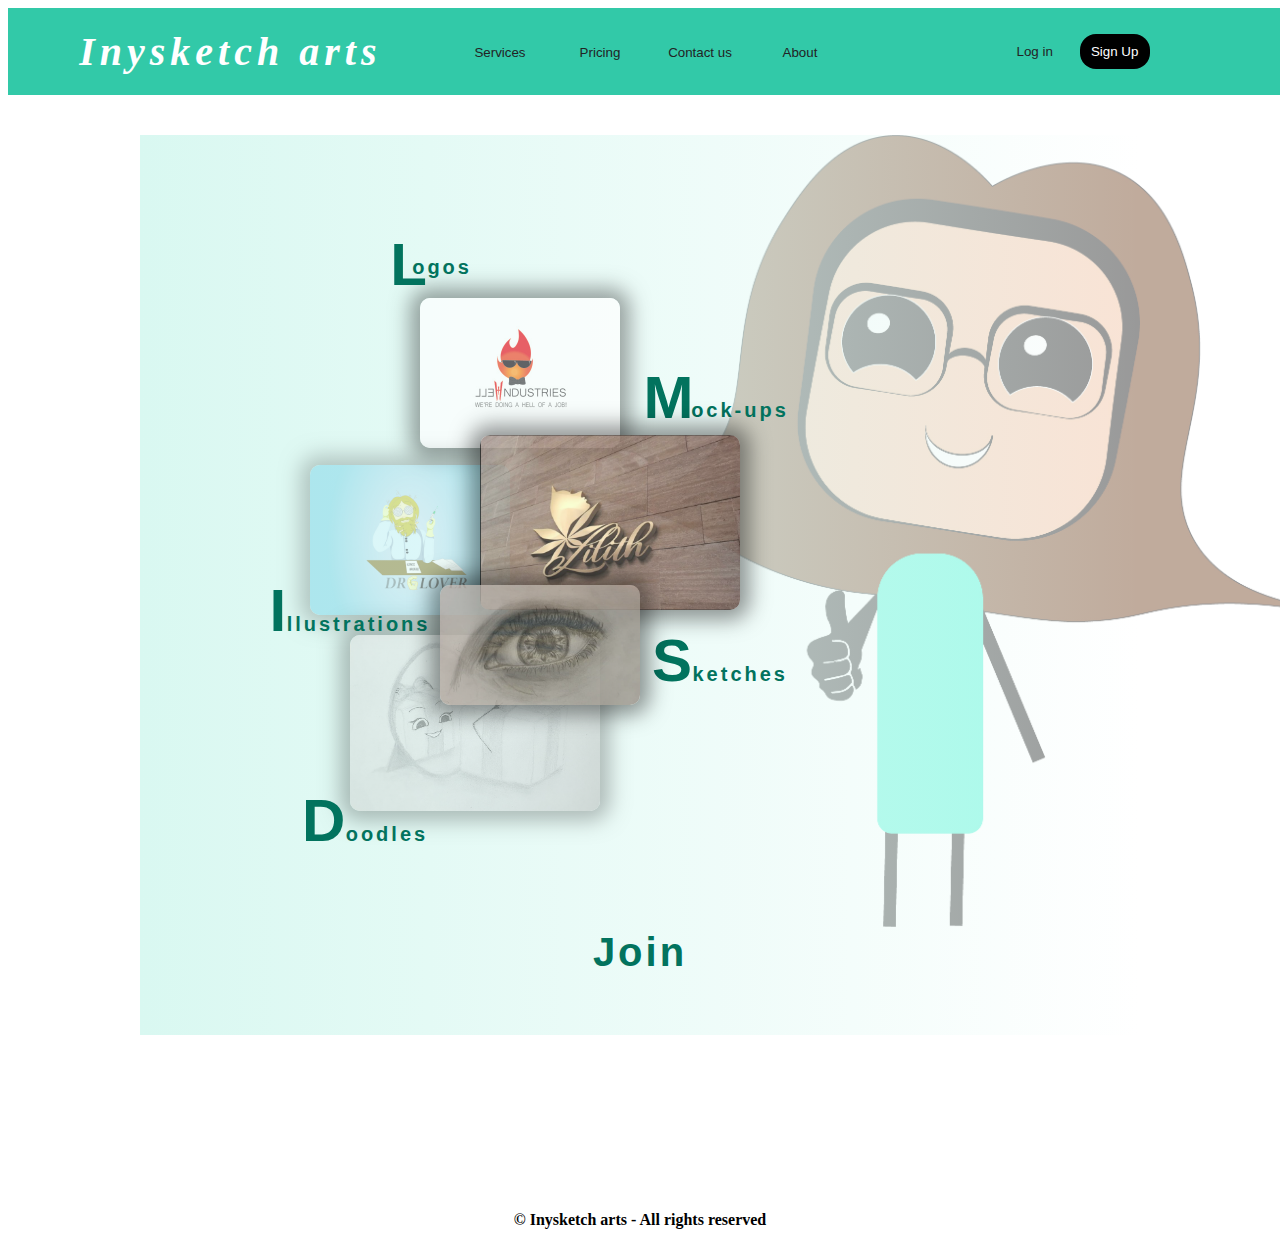
<file: index.html>
<!DOCTYPE html>
<html lang="en">

<head>
	<meta charset="UTF-8" />
	<meta name="viewport" content="width=device-width, initial-scale=1.0" />
	<link rel="stylesheet" href="style.css" />
	<title>Landing Page</title>
</head>

<body>
	<!-- What's the main focus? Is it for a book, an album, a mobile app, a SaaS product? 
		Consider important landing page elements (Headlines, call-to-action buttons, typography, clarity, etc.) -->

	<header class="grid-container">

		<div class="col-1">
			<h1><em>Inysketch arts</em></h1>
		</div>
		<div class="col-2">
			<div class="banner-buttons">
				<a href="./index.html"><button class="banner-button">Services</button></a>
				<a href="./index.html"><button class="banner-button">Pricing</button></a>
				<a href="./index.html"><button class="banner-button">Contact us</button></a>
				<a href="./index.html"><button class="banner-button">About</button></a>
			</div>
		</div>
		<div class="col-3">
			<div class="login-buttons">
				<a href="./sign-in.html"><button class="login-button1">Log in</button></a>
				<a href="./sign-in.html"><button class="login-button2">Sign Up</button></a>
			</div>
		</div>
	</header>


	<main>
		<div class="body-container">
			<div class="left-container">
				<a href="https://dribbble.com/shots/15835202-App-Logo-for-Hell-Industries">
					<div class="logos">
						<div class="img1">
							<img src="./images/logo.png" alt="Logos">
						</div>
						<div class="text1">
							<span class="first-letter1">L</span>
							<span class="word-letters1">ogos</span>
						</div>
					</div>
				</a>
				<a href="https://dribbble.com/shots/15941588-Twin-posters-mockup-for-Lilith-contest">
					<div class="mock">
						<div class="img2">
							<img src="./images/mock.PNG" alt="Mock-ups">
						</div>
						<div class="text2">
							<span class="first-letter2">M</span>
							<span class="word-letters2">ock-ups</span>
						</div>
					</div>
				</a>
				<a href="https://dribbble.com/shots/15834971-Dr-Glover-logo">
					<div class="illus">
						<div class="img3">
							<img src="./images/illus.jpg" alt="Illustrations">
						</div>
						<div class="text3">
							<span class="first-letter3">I</span>
							<span class="word-letters3">llustrations</span>
						</div>
					</div>
				</a>
				<a href="https://dribbble.com/shots/15952507-Pampering-gift-illustration">
					<div class="doodles">
						<div class="img4">
							<img src="./images/sketch.PNG" alt="Doodles">
						</div>
						<div class="text4">
							<span class="first-letter4">D</span>
							<span class="word-letters4">oodles</span>
						</div>
					</div>
				</a>
				<a href="https://www.instagram.com/p/CHx__KdhUbE/">
					<div class="sketch">
						<div class="img5">
							<img src="./images/sketch2.PNG" alt="Sketches">
						</div>
						<div class="text5">
							<span class="first-letter5">S</span>
							<span class="word-letters5">ketches</span>
						</div>
					</div>
				</a>
			</div>
			<div class="right-container">
				<a href="./index.html">
					<div class="sketch2">
						<div class="img6">
							<img src="./images/ok.jpg" alt="join">
						</div>
					</div>
				</a>
			</div>
			<div class="text6">
				<a href="./sign-in.html">
				<button class="join">Join</button>
				</a>
			</div>
		</div>
	</main>
	<footer>
		<p>© Inysketch arts - All rights reserved</p>
	</footer>
</body>

</html>
</file>
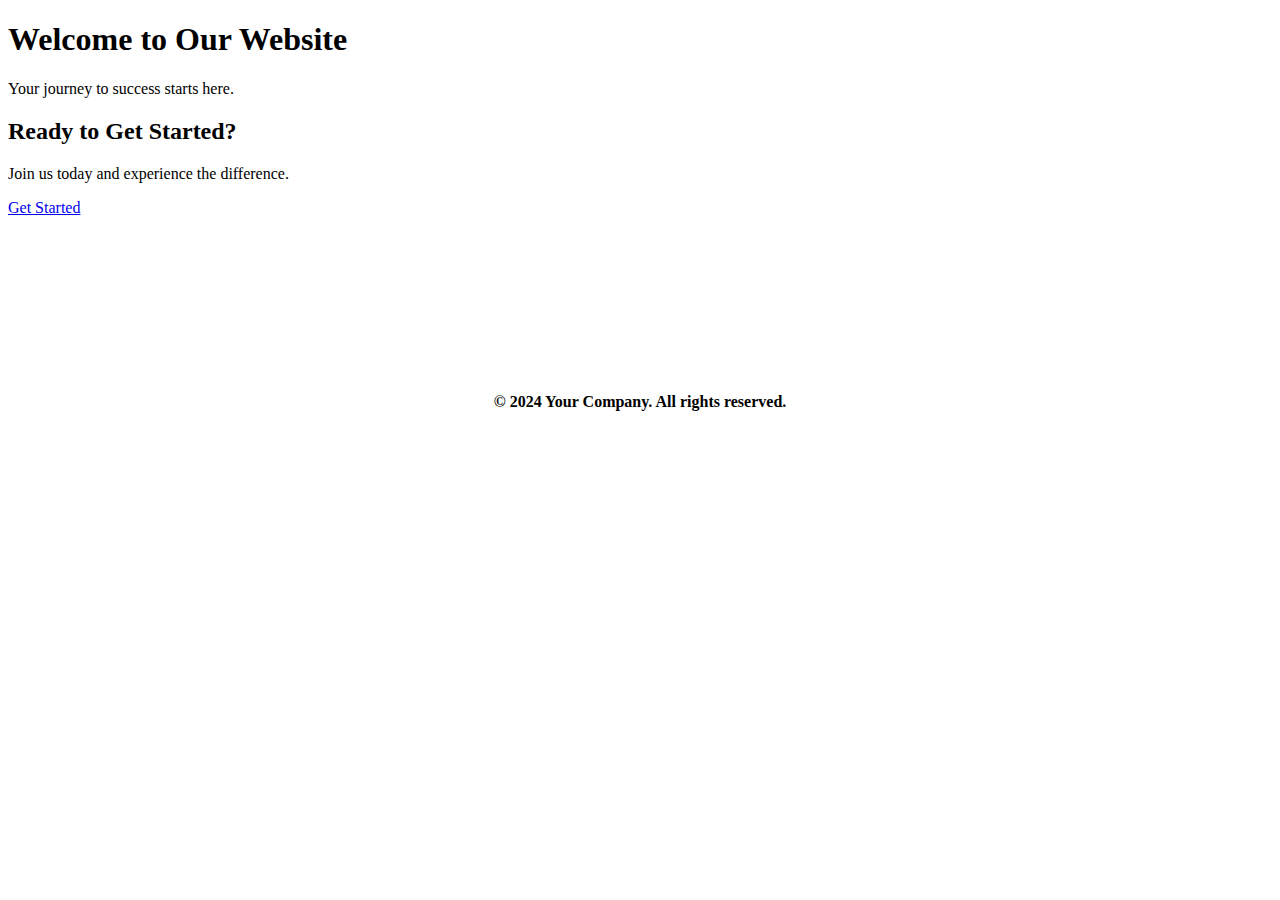
<file: index-chatgpt.html>
<!-- /* CHATGPT  */ -->

<!DOCTYPE html>
<html lang="en">

<head>
	<meta charset="UTF-8" />
	<meta name="viewport" content="width=device-width, initial-scale=1.0" />
	<title>Landing Page</title>
	<link rel="stylesheet" href="style.css" />
</head>

<body>
	<header>
		<div class="container">
			<h1>Welcome to Our Website</h1>
			<p>Your journey to success starts here.</p>
		</div>
	</header>

	<main>
		<div class="container">
			<section class="cta">
				<h2>Ready to Get Started?</h2>
				<p>Join us today and experience the difference.</p>
				<a href="#" class="cta-button">Get Started</a>
			</section>
		</div>
	</main>

	<footer>
		<div class="container">
			<p>&copy; 2024 Your Company. All rights reserved.</p>
		</div>
	</footer>
</body>

</html>

<!-- Explanation:
HTML Structure:

The <header> contains the main title and a subtitle.
The <main> section has a call-to-action (CTA) with a heading, a brief description, and a button.
The <footer> provides copyright information.
CSS Styling:

Basic styling is applied to reset margins and paddings.
The header, main, and footer sections are styled with colors, padding, and text alignment.
The CTA section has a background color, box shadow, and rounded corners to make it stand out.
Responsive design adjustments are made for smaller screens using media queries.

	<!-- Your HTML code defines a header section with a grid layout. Here’s a quick analysis and some tips for improving or troubleshooting:

		### HTML Structure
		
		```html -->
	<!-- <header class="grid-container" id="grad1">
			<div class="row">
				<div class="col-1">
					<h1><em>Inysketch arts</em></h1>
				</div>
				<div class="col-2">
					<div class="banner-buttons">
						<button class="banner-button">Services</button>
						<button class="banner-button">Pricing</button>
						<button class="banner-button">Contact us</button>
						<button class="banner-button">About</button>
					</div>
				</div>
				<div class="col-3">
					<div class="login-buttons">
						<button class="login-button1">Log in</button>
						<button class="login-button2">Sign Up</button>
					</div>
				</div>
			</div>
		</header> -->
	<!-- ```
		
		### Considerations and Suggestions
		
		1. **CSS Grid/Flexbox:**
		   - If you are using classes like `col-1`, `col-2`, and `col-3`, consider using CSS Grid or Flexbox for layout. Ensure that your CSS styles for `.grid-container`, `.row`, and column classes are set up correctly to achieve the desired layout.
		
		2. **Clearfix for Floats:**
		   - If you are using floats in your CSS for `.row` or columns, make sure to apply a clearfix technique as previously explained to handle the floating elements properly. This will prevent layout issues with your header.
		
		3. **Accessibility:**
		   - Ensure that your buttons are accessible. You might want to add `aria-label` attributes or use more descriptive button texts if needed, depending on your site's needs.
		
		4. **Styling:**
		   - Make sure that you have appropriate CSS to style the `.grid-container`, `.row`, `.col-1`, `.col-2`, `.col-3`, `.banner-buttons`, `.banner-button`, `.login-buttons`, `.login-button1`, and `.login-button2` classes. This will ensure that your layout and buttons appear as intended.
		
		5. **Responsive Design:**
		   - Test your layout on different screen sizes to ensure it is responsive. You might need media queries in your CSS to adjust the layout for mobile devices.
		
		### Example CSS (Using Flexbox)
		Here’s an example of how you might style your layout using Flexbox:
		
		```css
		.grid-container {
			display: flex;
			justify-content: space-between;
			align-items: center;
			background: linear-gradient(to right, #ff7e5f, #feb47b); /* Example gradient */
			padding: 10px;
		}
		
		.row {
			display: flex;
			width: 100%;
			justify-content: space-between;
		}
		
		.col-1, .col-2, .col-3 {
			flex: 1;
			padding: 0 10px;
		}
		
		.banner-buttons, .login-buttons {
			display: flex;
			gap: 10px; /* Space between buttons */
		}
		
		.banner-button, .login-button1, .login-button2 {
			padding: 10px 20px;
			border: none;
			border-radius: 5px;
			cursor: pointer;
		}
		
		.banner-button {
			background-color: #007bff;
			color: #fff;
		}
		
		.login-button1 {
			background-color: #28a745;
			color: #fff;
		}
		
		.login-button2 {
			background-color: #dc3545;
			color: #fff;
		}
		```
		
		### Final Notes
		- Ensure your HTML and CSS are correctly linked.
		- Validate your HTML and CSS with tools like the W3C Validator to catch any errors.
		- Test the layout in various browsers to ensure cross-browser compatibility.
		
		If you have specific issues or errors you’re encountering, let me know, and I can provide more targeted assistance! -->
</file>
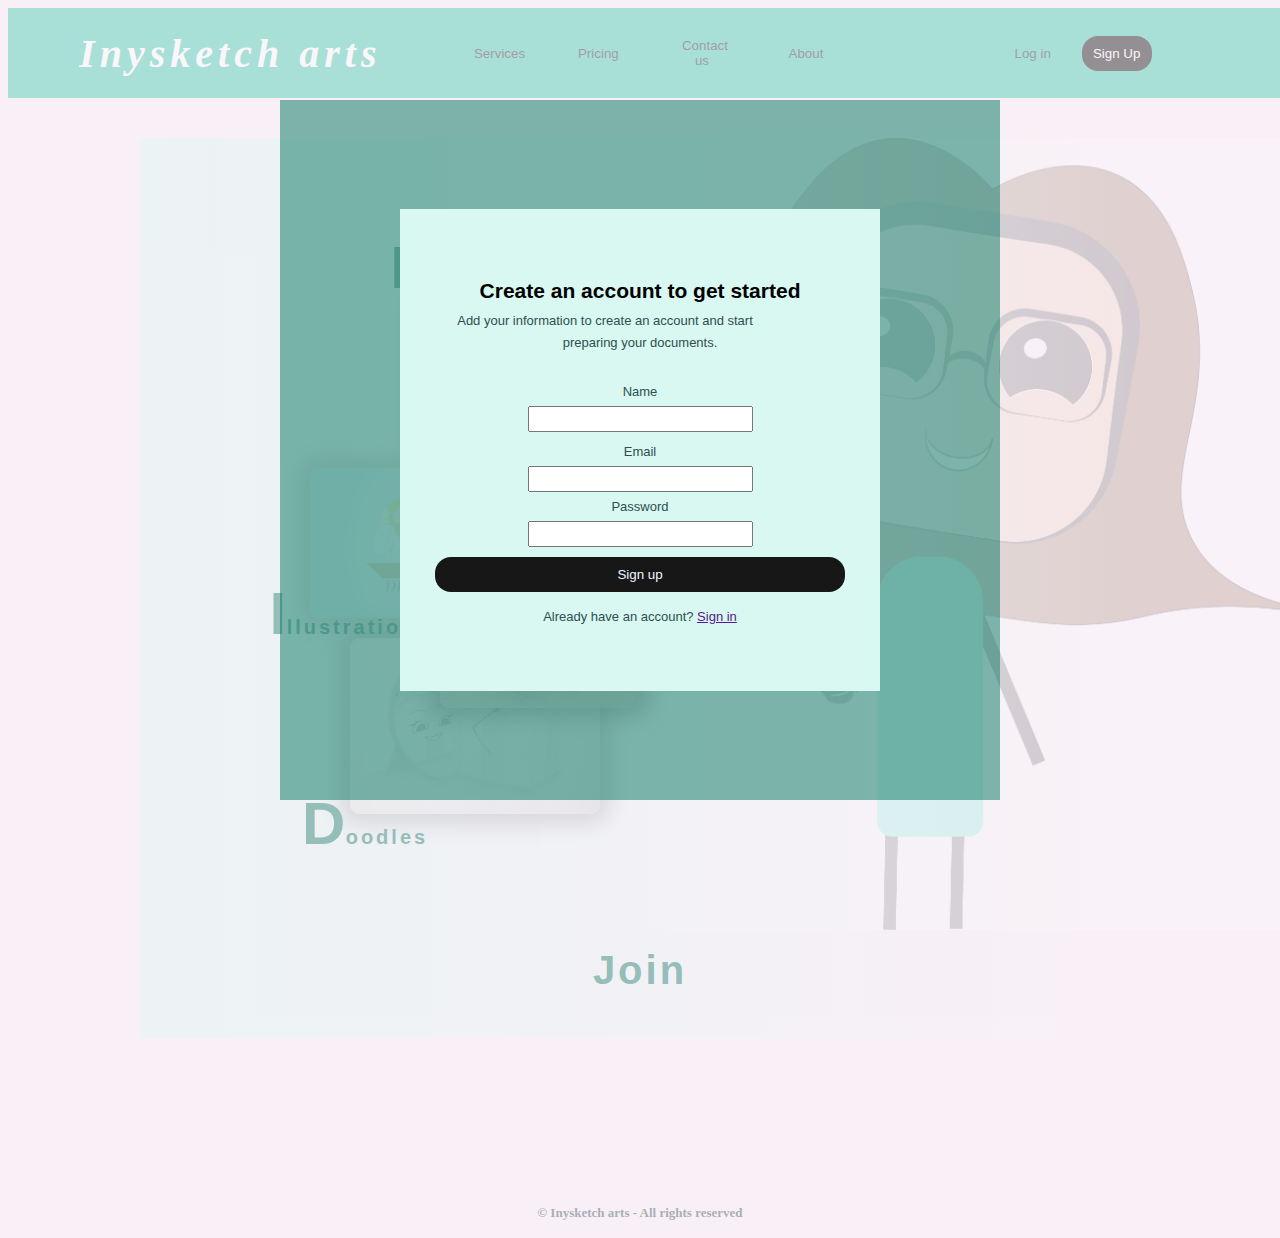
<file: sign-in.html>
<!DOCTYPE html>
<html lang="en">

<head>
    <meta charset="UTF-8" />
    <meta name="viewport" content="width=device-width, initial-scale=1.0" />
    <title>Document</title>
    <link rel="stylesheet" href="style-sign-in.css" />
</head>

<body>
<div class="landing-page">
    <header class="grid-container">

        <div class="col-1">
            <h1><em>Inysketch arts</em></h1>
        </div>
        <div class="col-2">
            <div class="banner-buttons">
                <a href="./index.html"><button class="banner-button">Services</button></a>
				<a href="./index.html"><button class="banner-button">Pricing</button></a>
				<a href="./index.html"><button class="banner-button">Contact us</button></a>
				<a href="./index.html"><button class="banner-button">About</button></a>
            </div>
        </div>
        <div class="col-3">
            <div class="login-buttons">
                <button class="login-button1">Log in</button>
                <button class="login-button2">Sign Up</button>
            </div>
        </div>
    </header>


    <main>
        <div class="body-container">
            <div class="left-container">
                <a href="./index.html">
                    <div class="logos">
                        <div class="img1">
                            <img src="./images/logo.png" alt="Logos">
                        </div>
                        <div class="text1">
                            <span class="first-letter1">L</span>
                            <span class="word-letters1">ogos</span>
                        </div>
                    </div>
                </a>
                <a href="./index.html">
                    <div class="mock">
                        <div class="img2">
                            <img src="./images/mock.PNG" alt="Mock-ups">
                        </div>
                        <div class="text2">
                            <span class="first-letter2">M</span>
                            <span class="word-letters2">ock-ups</span>
                        </div>
                    </div>
                </a>
                <a href="./index.html">
                    <div class="illus">
                        <div class="img3">
                            <img src="./images/illus.jpg" alt="Illustrations">
                        </div>
                        <div class="text3">
                            <span class="first-letter3">I</span>
                            <span class="word-letters3">llustrations</span>
                        </div>
                    </div>
                </a>
                <a href="./index.html">
                    <div class="doodles">
                        <div class="img4">
                            <img src="./images/sketch.PNG" alt="Doodles">
                        </div>
                        <div class="text4">
                            <span class="first-letter4">D</span>
                            <span class="word-letters4">oodles</span>
                        </div>
                    </div>
                </a>
                <a href="./index.html">
                    <div class="sketch">
                        <div class="img5">
                            <img src="./images/sketch2.PNG" alt="Sketches">
                        </div>
                        <div class="text5">
                            <span class="first-letter5">S</span>
                            <span class="word-letters5">ketches</span>
                        </div>
                    </div>
                </a>
            </div>
            <div class="right-container">
                <a href="./index.html">
                    <div class="sketch2">
                        <div class="img6">
                            <img src="./images/ok.jpg" alt="join">
                        </div>
                    </div>
                </a>
            </div>
            <div class="text6">
                <a href="./sign-in.html">
                    <button class="join">Join</button>
                </a>
            </div>
        </div>
    </main>
    <footer>
        <p>© Inysketch arts - All rights reserved</p>
    </footer>
</div>

</html>

<div class="container">
    <div class="inside-box">
        <div class="title">
            <h2>Create an account to get started</h2>
            <p class="title-p">
                Add your information to create an account and start
            </p>
            <p>preparing your documents.</p>
        </div>
        <div class="form">
            <div class="name">
                <p>Name</p>
                <input type="text" size="25" />
                <label for="Name"></label>
            </div>
            <div class="email">
                <p>Email</p>
                <input type="email" size="25" />
                <label for="Email"></label>
            </div>
            <div>
                <p>Password</p>
                <input type="password" size="25" />
                <label for="password"></label>
            </div>
        </div>
        <button>Sign up</button>
        <p>
            Already have an account?
            <a href="">Sign in</a>
        </p>
    </div>
</div>
</body>

</html>
</file>
<file: style.css>
html {
    box-sizing: border-box;
    height: 100%;
}


.grid-container {
    display: grid;
    grid-template-columns: repeat(3,1fr);
    column-gap: 10px;
    width: 100%;
    font-family: Arial, Helvetica, sans-serif;
    /* font-size: 14px; */
    margin: auto;
    text-align: center;
    align-items: center;
    padding: 10px;
   background-color: rgb(50, 201, 168);
}

.col-1, .col-2, .col-3 {
    display: grid;
    justify-content: center;
    align-items: start;

}

.col-1>h1 {
    color: white;
    font-size: 40px;
    font-family: 'Brush Script MT', cursive;
    margin: 0px 0 0 10px;
    padding: 10px;
    letter-spacing: 5px;
}

.banner-buttons {
    display: flex;
    justify-content: center;
    align-items: center;
    margin: 0px 0 0 0px;
    gap: 20px;
}

 .login-button1:hover, .login-button2:hover {
    background-color: #555; /* Example hover effect */
    color: #f8f6f6; /* Example hover effect */
}

.banner-button:hover{
    color: #f8f6f6; /* Example hover effect */
}

.banner-button {
    background-color: transparent;
    color: rgb(34, 35, 36);
    border: none;
    cursor: pointer;
    width: 80px;
}

.login-buttons {
    display: flex;
    float: right;
    justify-content: center;
    align-items: center;
    gap: 10px;
    margin: 0px 0 0 0px;
}


.login-button1 {
    background-color: transparent;
    color: rgb(34, 35, 36);
    border: none;
    padding: 10px;
    cursor: pointer;
    border-radius: 16px;
    width: 70px;
}

.login-button2 {
    background-color: black;
    color: white;
    border: none;
    padding: 10px;
    cursor: pointer;
    border-radius: 16px;
    width: 70px;
}


.body-container {
    display: grid;
    grid-template-columns: repeat(2, 1fr);
    column-gap: 0px;
    height: 900px;
    width: 1000px;
    box-sizing: border-box;
    position: static;
    background-image: linear-gradient(to right, rgb(217, 248, 241), rgba(219, 30, 30, 0));
    margin: 0 auto; 
    margin-top: 40px;;
    text-align: center; 
}

.left-container{
    display: flex;
    justify-content: center;
    align-items: center;
    position: relative;
    top: 200px;
    right: -150px;
    }
    

.logos{
    box-sizing: border-box;
    position: relative;
    right: 20px;
    top: -410px;
    
}

.img1 img{
    width: 200px;
    right: 100px;
    opacity: 70%;
    z-index: 1;
   
}


.text1{
    position: absolute;
    bottom: 150px;
    right: 160px;
    font-weight: bold;
    font-family: Arial, Helvetica, sans-serif;
    letter-spacing: 3px;
    color: #02735E;
}

.first-letter1{
    top: 20px;
    right: 20px ;
}

.word-letters1{
    top: -23px;
    right: -20%;
}

.mock{
    box-sizing: border-box;
    position: relative;
    right: -300px;
    top: -350px;
    
}

.img2 img{
    position: absolute;
    width: 260px;
    right: 200px;
    opacity: 80%;
    z-index: 2;
}

.text2{
    position: absolute;
    bottom: -20px;
    right: 20px;
    font-weight: bold;
    font-family: Arial, Helvetica, sans-serif;
    letter-spacing: 3px;
    color: #02735E;
}

.first-letter2{
    top: 0px;
    right: 200px ;
}

.word-letters2{
    display: block;
    top: -33px;
    right: 130%;
    width: 100px;
}

.illus{
    box-sizing: border-box;
    position: relative;
    width: 20%;
    right: -20px;
    top: -320px;
}

.img3 img{
    position: absolute;
    width: 200px;
    right: 150px;
    opacity: 40%;
}

.text3{
    position: absolute;
    bottom: -230px;
    right: 55px;
    font-weight: bold;
    font-family: Arial, Helvetica, sans-serif;
    letter-spacing: 3px;
    color: #02735E;
    width: 200px;
}

.first-letter3{
    top: -50px;
    right: 150px ;
}

.word-letters3{
    top: -50px;
    right: 160px;
    z-index: 3;
}

.doodles{
    box-sizing: border-box;
    position: relative;
    width: 20%;
    right: -60px;
    top: -150px;

}

.img4 img{
    position: absolute;
    width: 250px;
    right: 100px;
    z-index: 0;
    opacity: 50%;
}

.text4{
    position: absolute;
    bottom: -210px;
    right: 15%;
    font-weight: bold;
    font-family: Arial, Helvetica, sans-serif;
    letter-spacing: 3px;
    color: #02735E;
    width: 200px;
    z-index: 2;
}

.first-letter4{
    top: 10px;
    right: 230px;
}

.word-letters4{
    top: 10px;
    right: 240px;
}

.sketch{
    box-sizing: border-box;
    position: relative;
    width: 20%;
    right: -100px;
    top: -200px;
}

.img5 img{
    position: absolute;
    width: 200px;
    right: 100px;
    opacity: 80%;
    z-index: 3;
}

.text5{
    position: absolute;
    bottom: -170px;
    right: -210px;
    font-weight: bold;
    font-family: Arial, Helvetica, sans-serif;
    letter-spacing: 3px;
    color: #02735E;
    width: 200px;
}

.first-letter5{
    top: -60px;
    right: 125px ;
}

.word-letters5{
    top: -60px;
    right: 135px
}

.right-container{
    display: flex;
    justify-content: center;
    align-items: center;
    position: relative;
}

.sketch2{
    box-sizing: border-box;
    position: relative;
    width: 20%;
    right: -50px;
    top: -250px;
}
.img6 img{
    position: absolute;
    width: 800px;
    right: -400px;
    top: -200px;
    opacity: 40%;
    z-index: -1;
}

.text6{
    position: absolute;
    top: 920px;
    left: 50%; /* Move the div's left edge to the center of the page */
    transform: translateX(-50%); /* Shift the div back to perfectly center it horizontally */
}

.join{
    color: #02735E;
    border: none;
    padding: 10px;
    cursor: pointer;
    border-radius: 16px;
    width: 70px;
    background-color: transparent;
    font-size: 40px;
    cursor: pointer;
    border-radius: 16px;
    font-weight: bold;
    font-family: Arial, Helvetica, sans-serif;
    letter-spacing: 3px;
    width: 400px;
}

.join:hover{
    background-color: #02735E;
    color: #f8f6f6 ; 
}

.left-container img{
    box-shadow: 0 0 20px 10px rgba(0, 0, 0, 0.5); /* Shadow fading effect around the image */
    border-radius: 10px; /* Optional: Rounded corners */
}

[class^="text"]{
    opacity: 100%;
}

[class^="first-letter"]{
    font-size: 60px;
    position: relative; 
}

[class^="word-letters"]{
    font-size: 20px;
    position: relative;
}

footer{
    display: flex;
    justify-content:center;
    align-items: center;
    padding: 10rem 0 0 0;
    font-size: 1rem;
    font-weight: bold;

}
</file>
<file: style-sign-in.css>
html {
    box-sizing: border-box;
    height: 100%;
}


.grid-container {
    display: grid;
    grid-template-columns: repeat(3,1fr);
    column-gap: 10px;
    width: 100%;
    font-family: Arial, Helvetica, sans-serif;
    /* font-size: 14px; */
    margin: auto;
    text-align: center;
    align-items: center;
    padding: 10px;
   background-color: rgb(50, 201, 168);
}

.col-1, .col-2, .col-3 {
    display: grid;
    justify-content: center;
    align-items: start;

}

.col-1>h1 {
    color: white;
    font-size: 40px;
    font-family: 'Brush Script MT', cursive;
    margin: 0px 0 0 10px;
    padding: 10px;
    letter-spacing: 5px;
}

.banner-buttons {
    display: flex;
    justify-content: center;
    align-items: center;
    margin: 0px 0 0 0px;
    gap: 20px;
}

 .login-button1:hover, .login-button2:hover {
    background-color: #555; /* Example hover effect */
    color: #f8f6f6; /* Example hover effect */
}

.banner-button:hover{
    color: #f8f6f6; /* Example hover effect */
}

.banner-button {
    background-color: transparent;
    color: rgb(34, 35, 36);
    border: none;
    cursor: pointer;
    width: 80px;
}

.login-buttons {
    display: flex;
    float: right;
    justify-content: center;
    align-items: center;
    gap: 10px;
    margin: 0px 0 0 0px;
}


.login-button1 {
    background-color: transparent;
    color: rgb(34, 35, 36);
    border: none;
    padding: 10px;
    cursor: pointer;
    border-radius: 16px;
    width: 70px;
}

.login-button2 {
    background-color: black;
    color: white;
    border: none;
    padding: 10px;
    cursor: pointer;
    border-radius: 16px;
    width: 70px;
}


.body-container {
    display: grid;
    grid-template-columns: repeat(2, 1fr);
    column-gap: 0px;
    height: 900px;
    width: 1000px;
    box-sizing: border-box;
    position: static;
    background-image: linear-gradient(to right, rgb(217, 248, 241), rgba(219, 30, 30, 0));
    margin: 0 auto; 
    margin-top: 40px;;
    text-align: center; 
}

.left-container{
    display: flex;
    justify-content: center;
    align-items: center;
    position: relative;
    top: 200px;
    right: -150px;
    }
    

.logos{
    box-sizing: border-box;
    position: relative;
    right: 20px;
    top: -410px;
    
}

.img1 img{
    width: 200px;
    right: 100px;
    opacity: 70%;
    z-index: 1;
   
}


.text1{
    position: absolute;
    bottom: 150px;
    right: 160px;
    font-weight: bold;
    font-family: Arial, Helvetica, sans-serif;
    letter-spacing: 3px;
    color: #02735E;
}

.first-letter1{
    top: 20px;
    right: 20px ;
}

.word-letters1{
    top: -23px;
    right: -20%;
}

.mock{
    box-sizing: border-box;
    position: relative;
    right: -300px;
    top: -350px;
    
}

.img2 img{
    position: absolute;
    width: 260px;
    right: 200px;
    opacity: 80%;
    z-index: 2;
}

.text2{
    position: absolute;
    bottom: -20px;
    right: 20px;
    font-weight: bold;
    font-family: Arial, Helvetica, sans-serif;
    letter-spacing: 3px;
    color: #02735E;
}

.first-letter2{
    top: 0px;
    right: 200px ;
}

.word-letters2{
    display: block;
    top: -33px;
    right: 130%;
    width: 100px;
}

.illus{
    box-sizing: border-box;
    position: relative;
    width: 20%;
    right: -20px;
    top: -320px;
}

.img3 img{
    position: absolute;
    width: 200px;
    right: 150px;
    opacity: 40%;
}

.text3{
    position: absolute;
    bottom: -230px;
    right: 55px;
    font-weight: bold;
    font-family: Arial, Helvetica, sans-serif;
    letter-spacing: 3px;
    color: #02735E;
    width: 200px;
}

.first-letter3{
    top: -50px;
    right: 150px ;
}

.word-letters3{
    top: -50px;
    right: 160px;
    z-index: 3;
}

.doodles{
    box-sizing: border-box;
    position: relative;
    width: 20%;
    right: -60px;
    top: -150px;

}

.img4 img{
    position: absolute;
    width: 250px;
    right: 100px;
    z-index: 0;
    opacity: 50%;
}

.text4{
    position: absolute;
    bottom: -210px;
    right: 15%;
    font-weight: bold;
    font-family: Arial, Helvetica, sans-serif;
    letter-spacing: 3px;
    color: #02735E;
    width: 200px;
    z-index: 2;
}

.first-letter4{
    top: 10px;
    right: 230px;
}

.word-letters4{
    top: 10px;
    right: 240px;
}

.sketch{
    box-sizing: border-box;
    position: relative;
    width: 20%;
    right: -100px;
    top: -200px;
}

.img5 img{
    position: absolute;
    width: 200px;
    right: 100px;
    opacity: 80%;
    z-index: 3;
}

.text5{
    position: absolute;
    bottom: -170px;
    right: -210px;
    font-weight: bold;
    font-family: Arial, Helvetica, sans-serif;
    letter-spacing: 3px;
    color: #02735E;
    width: 200px;
}

.first-letter5{
    top: -60px;
    right: 125px ;
}

.word-letters5{
    top: -60px;
    right: 135px
}

.right-container{
    display: flex;
    justify-content: center;
    align-items: center;
    position: relative;
}

.sketch2{
    box-sizing: border-box;
    position: relative;
    width: 20%;
    right: -50px;
    top: -250px;
}
.img6 img{
    position: absolute;
    width: 800px;
    right: -400px;
    top: -200px;
    opacity: 40%;
    z-index: -1;
}

.text6{
    position: absolute;
    top: 920px;
    left: 50%; /* Move the div's left edge to the center of the page */
    transform: translateX(-50%); /* Shift the div back to perfectly center it horizontally */
}

.join{
    color: #02735E;
    border: none;
    padding: 10px;
    cursor: pointer;
    border-radius: 16px;
    width: 70px;
    background-color: transparent;
    font-size: 40px;
    cursor: pointer;
    border-radius: 16px;
    font-weight: bold;
    font-family: Arial, Helvetica, sans-serif;
    letter-spacing: 3px;
    width: 400px;
}

.join:hover{
    background-color: #02735E;
    color: #f8f6f6 ; 
}

.left-container img{
    box-shadow: 0 0 20px 10px rgba(0, 0, 0, 0.5); /* Shadow fading effect around the image */
    border-radius: 10px; /* Optional: Rounded corners */
}

[class^="text"]{
    opacity: 100%;
}

[class^="first-letter"]{
    font-size: 60px;
    position: relative; 
}

[class^="word-letters"]{
    font-size: 20px;
    position: relative;
}

footer{
    display: flex;
    justify-content:center;
    align-items: center;
    padding: 10rem 0 0 0;
    font-size: 1rem;
    font-weight: bold;

}

body {
    background-color: rgb(249, 240, 247);
}

.landing-page{
    position: relative;
    opacity: 40%;
}

.container {
    position: absolute;
    top: 50%; /* Position the overlay in the middle of the container */
    left: 50%; /* Move it horizontally to the center */
    transform: translate(-50%, -50%); /* Adjust it back to truly center it */
    display: flex;
    justify-content: center;
    align-items: center;
    height: 700px;
    width: 45rem;
    font-family: Arial, Helvetica, sans-serif;
    font-size: 14px;
    margin: auto;
    text-align: center;
    background-color: #02735E80;
}

.inside-box {
    display: block;
    padding: 60px;
    padding-left: 30px;
    padding-right: 30px;
    width: 420px;
    background-color:  rgb(217, 248, 241);
    opacity: 100%;
}

.title {
    padding-bottom: 20px;

}

.title-p {
    width: 350px;
}

h2 {
    margin: 10px 0 10px 0;
}

p {
    margin: 7px 0 7px 0;
    color: darkslategrey;
    font-size: 13px;

}

.name {
    display: inline-block;
    margin-bottom: 5px;
}

.email {
    display: inline-block;
}

input {
    height: 20px;
}

button {
    background-color: rgb(23, 23, 23);
    color: aliceblue;
    border: none;
    padding: 10px 20px;
    text-align: center;
    /* text-decoration: none;
    display: inline-block; */
    margin: 10px 2px;
    cursor: pointer;
    border-radius: 16px;
    width: 410px;
}
</file>
